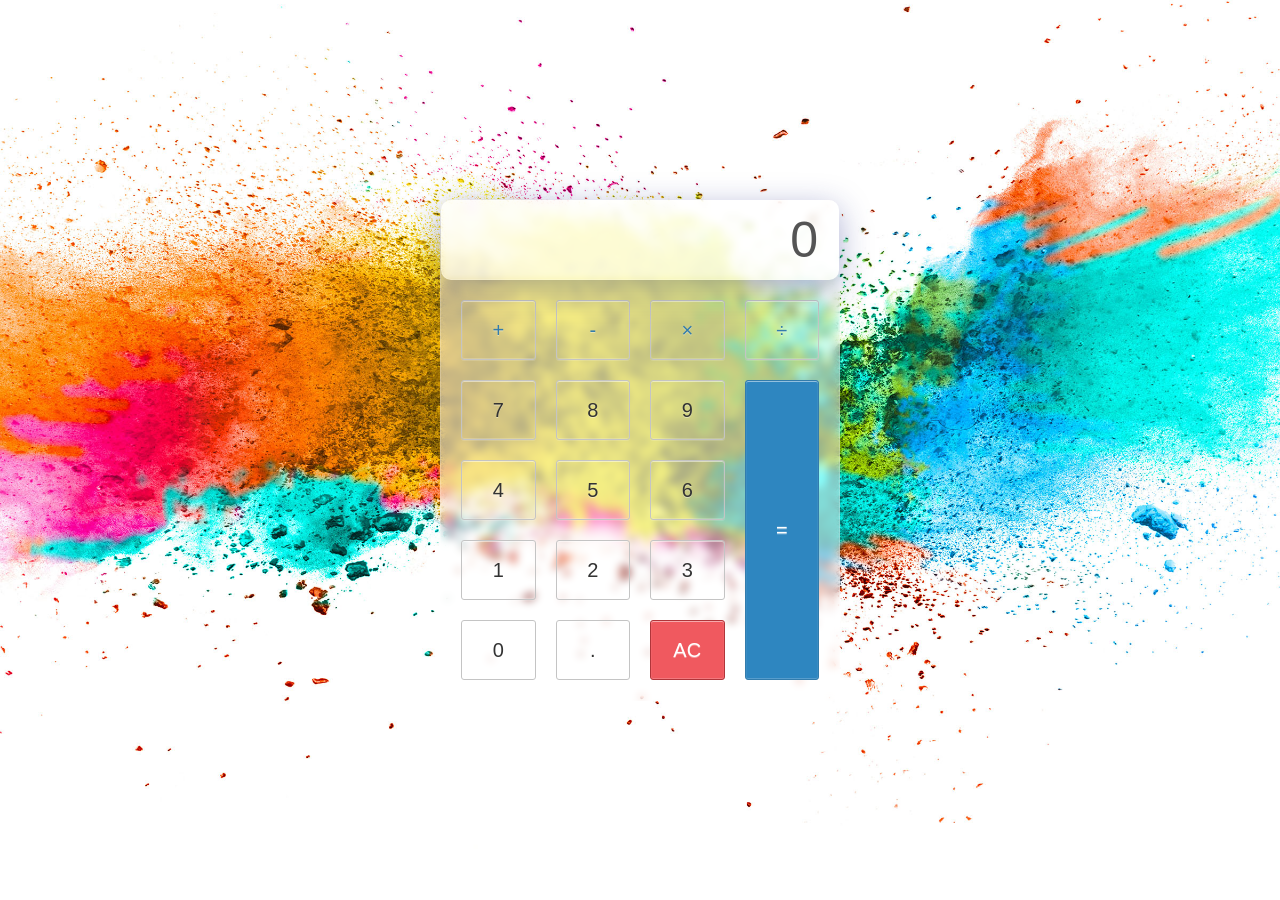
<file: index.html>
<!DOCTYPE html>
<html>
    <head>
        <title>Calculadora Final</title>
        <meta charset="UTF-8">
       <link rel="stylesheet" href="calculadora.css">
        
    </head>
        <body>
            <div class="calculadora">

                <input type="text" class="calculadora-tela" value="0" disabled />
                
                <div class="calculadora-chave">
                  
                  <button type="button" class="operador" value="+">+</button>
                  <button type="button" class="operador" value="-">-</button>
                  <button type="button" class="operador" value="*">&times;</button>
                  <button type="button" class="operador" value="/">&divide;</button>
              
                  <button type="button" value="7">7</button>
                  <button type="button" value="8">8</button>
                  <button type="button" value="9">9</button>
              
              
                  <button type="button" value="4">4</button>
                  <button type="button" value="5">5</button>
                  <button type="button" value="6">6</button>
              
              
                  <button type="button" value="1">1</button>
                  <button type="button" value="2">2</button>
                  <button type="button" value="3">3</button>
              
              
                  <button type="button" value="0">0</button>
                  <button type="button" class="decimal" value=".">.</button>
                  <button type="button" class="limpar" value="limpar">AC</button>
              
                  <button type="button" class="igual" value="=">=</button>
              
                </div>
              </div>
        </body>
    </head>
    <script type="text/javascript" src="calculator.js"></script>
</html>
</file>
<file: calculadora.css>
html {
  font-size : 62.5%;
  box-sizing: border-box;
}

body {
  background-image     : url(splash3.jpeg);
  background-position-x: center;
  background-repeat    : no-repeat;
  background-size: cover;
  }

*,
*::before,
*::after {
  margin    : 0;
  padding   : 0;
  box-sizing: inherit;
}

.calculadora {
  border                 : 1px solid #ccc;
  border-radius          : 5px;
  position               : absolute;
  top                    : 50%;
  left                   : 50%;
  transform              : translate(-50%, -50%);
  width                  : 400px;
  background             : rgba(255, 255, 255, 0.5);
  backdrop-filter        : blur(4.5px);
  -webkit-backdrop-filter: blur(4.5px);
  border                 : 1px solid rgba(255, 255, 255, 0.18);
}

.calculadora-tela {
  width                  : 100%;
  font-size              : 5rem;
  height                 : 80px;
  text-align             : right;
  padding-right          : 20px;
  padding-left           : 10px;
  background             : rgba(255, 255, 255, 0.3);
  box-shadow             : 0 8px 32px 0 rgba(31, 38, 135, 0.37);
  backdrop-filter        : blur(4.5px);
  -webkit-backdrop-filter: blur(4.5px);
  border-radius          : 10px;
  border                 : 1px solid rgba(255, 255, 255, 0.18);
}

button {
  height          : 60px;
  background-color: #fff;
  border-radius   : 3px;
  border          : 1px solid #c4c4c4;
  background-color: transparent;
  font-size       : 2rem;
  color           : #333;
  box-shadow      : inset 0 0 0 1px rgba(255, 255, 255, .05), inset 0 1px 0 0 rgba(255, 255, 255, .45), inset 0 -1px 0 0 rgba(255, 255, 255, .15), 0 1px 0 0 rgba(255, 255, 255, .15);
  text-shadow     : 0 1px rgba(255, 255, 255, .4);
}

button:hover {
  background-color: #eaeaea;
}

.operador {
  color: #337cac;
}

.limpar {
  background-color: #f0595f;
  border-color    : #b0353a;
  color           : #fff;
}

.limpar:hover {
  background-color: #f17377;
}

.igual {
  background-color: #2e86c0;
  border-color    : #337cac;
  color           : #fff;
  height          : 100%;
  grid-area       : 2 / 4 / 6 / 5;
}

.igual:hover {
  background-color: #4e9ed4;
}

.calculadora-chave {
  display              : grid;
  grid-template-columns: repeat(4, 1fr);
  grid-gap             : 20px;
  padding              : 20px;
}
</file>
